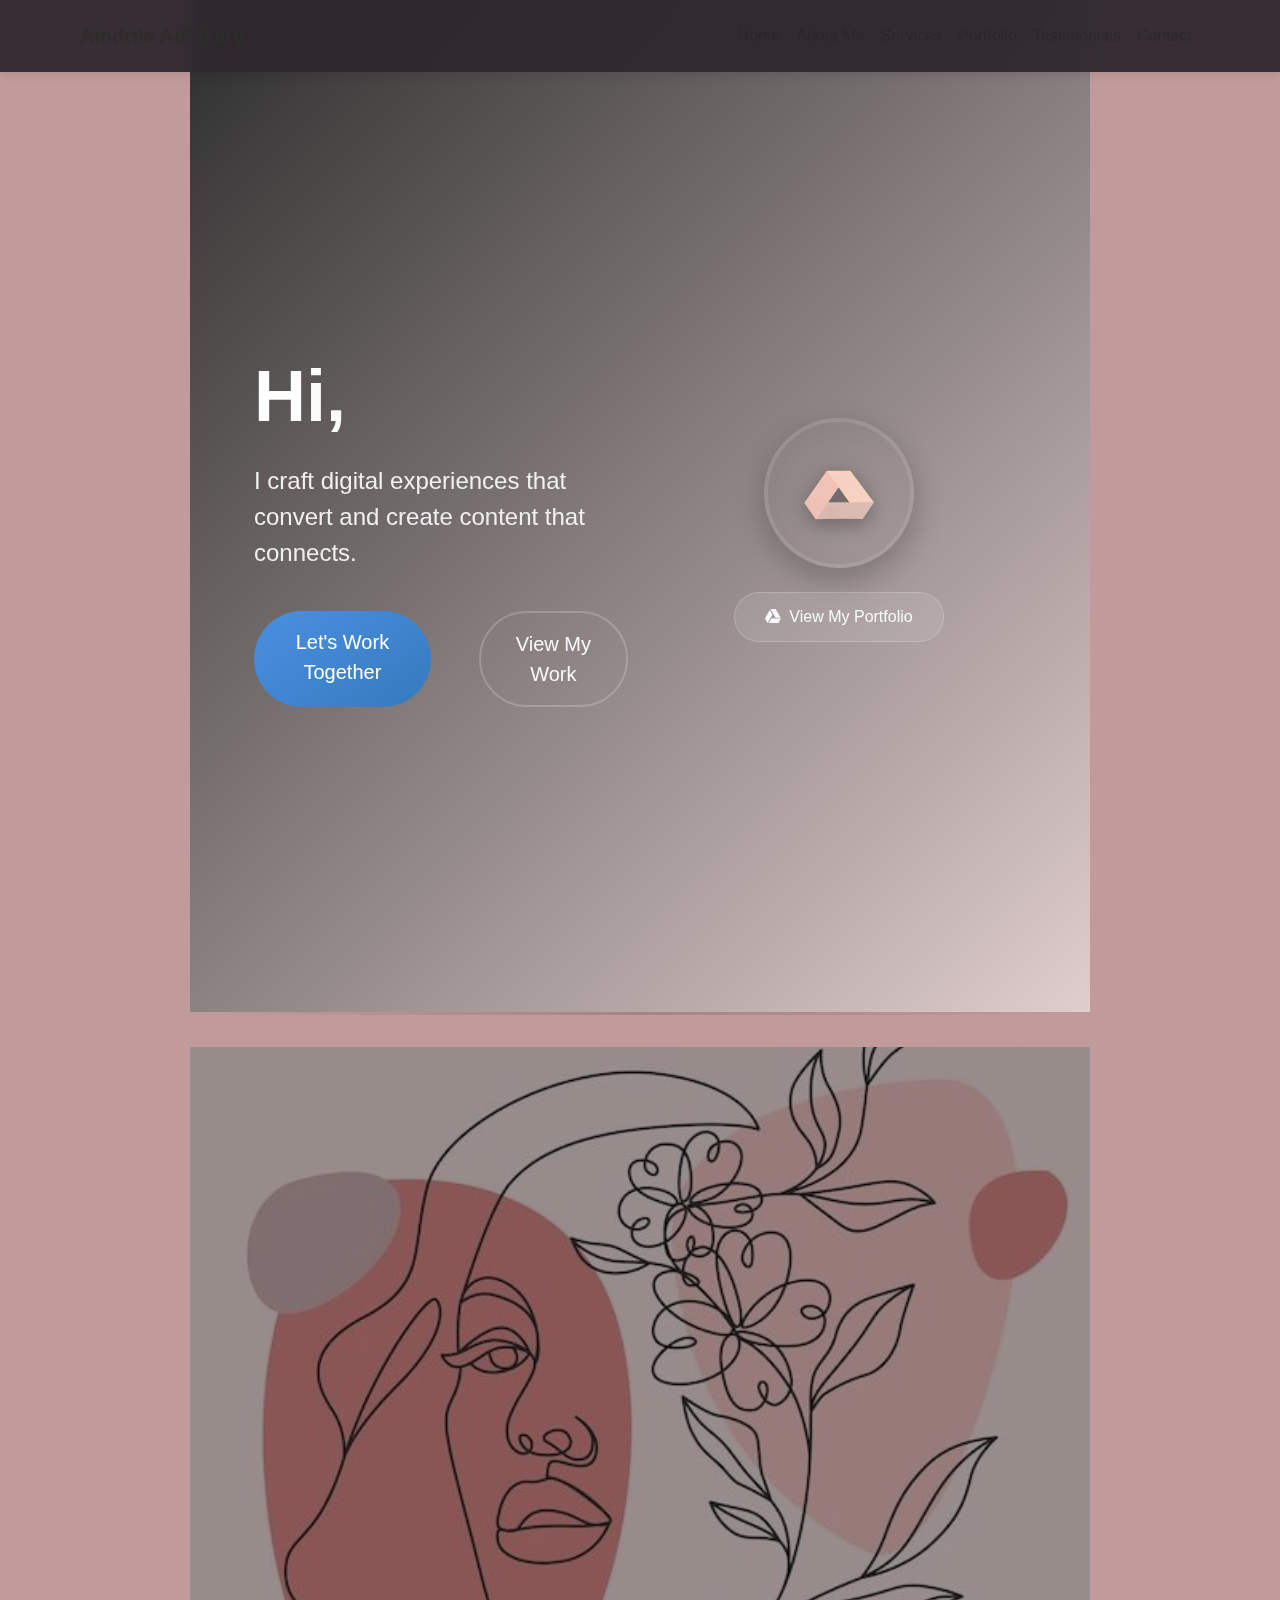
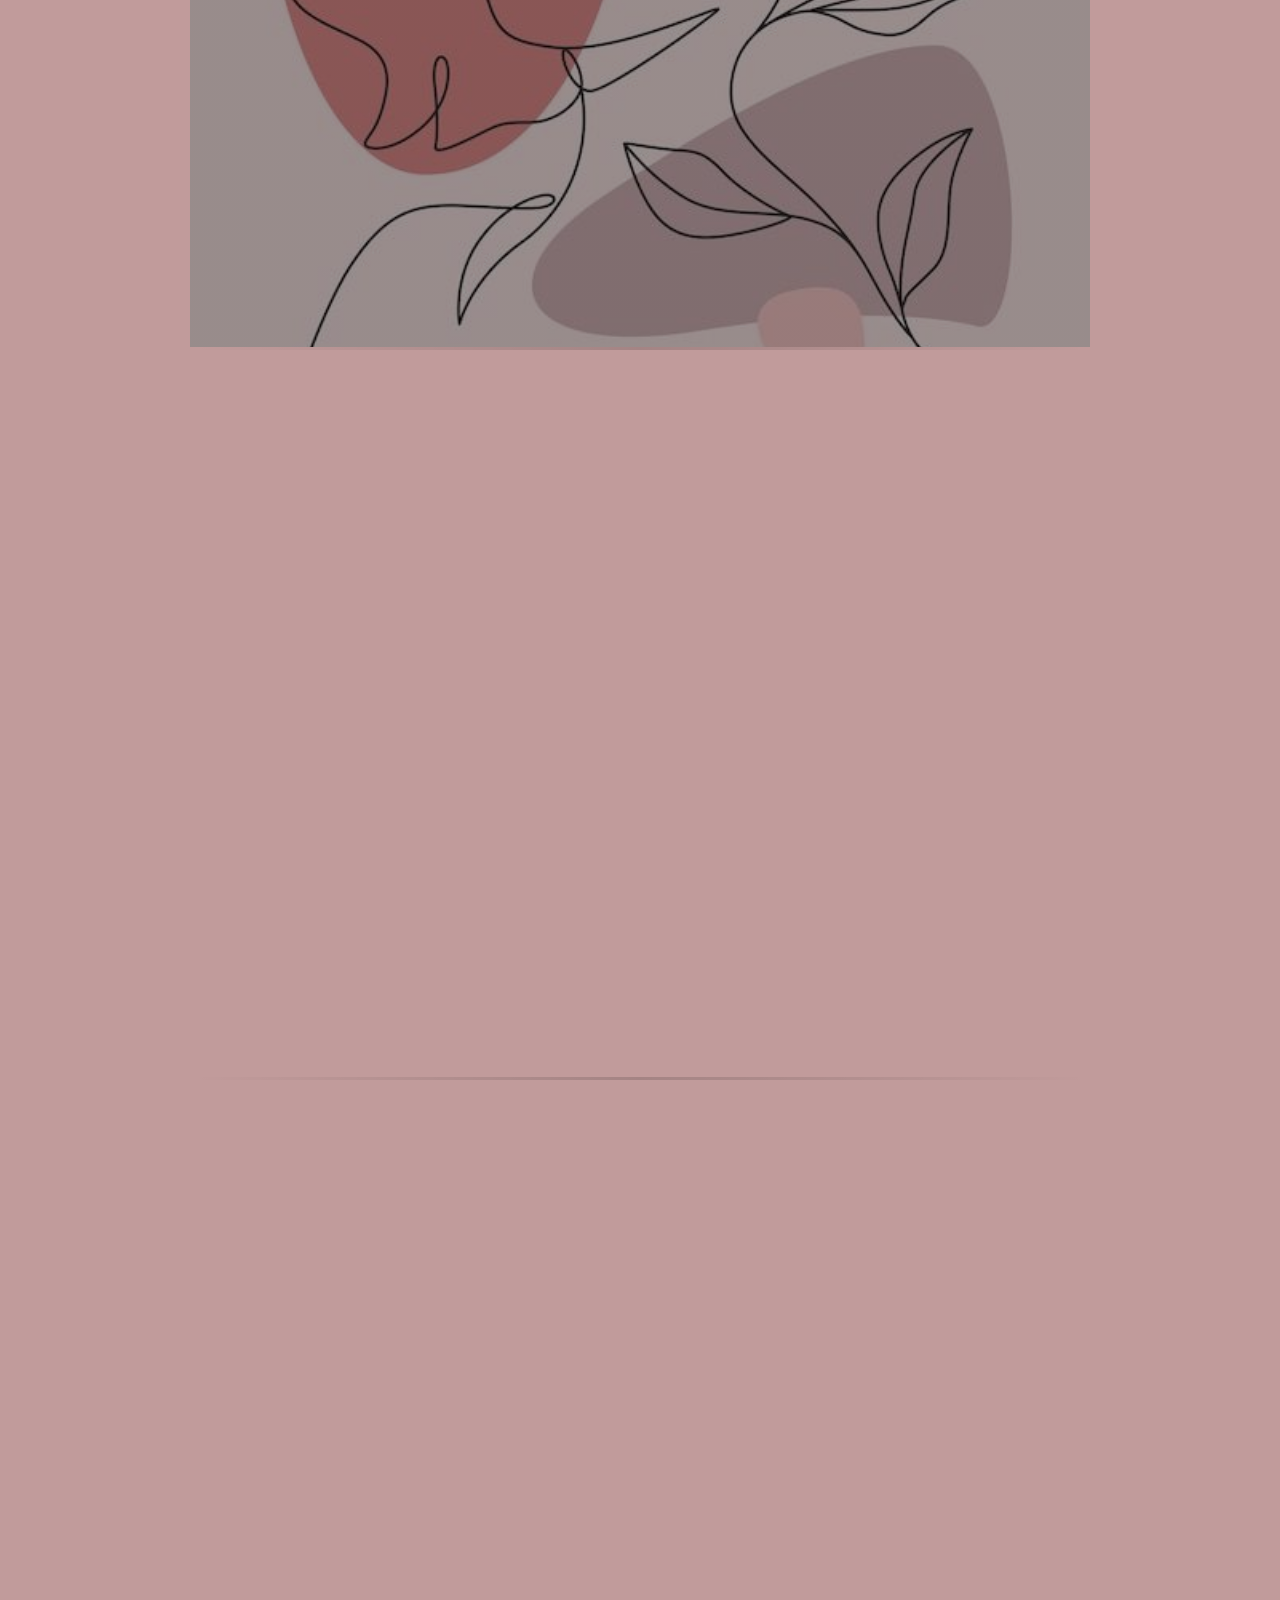
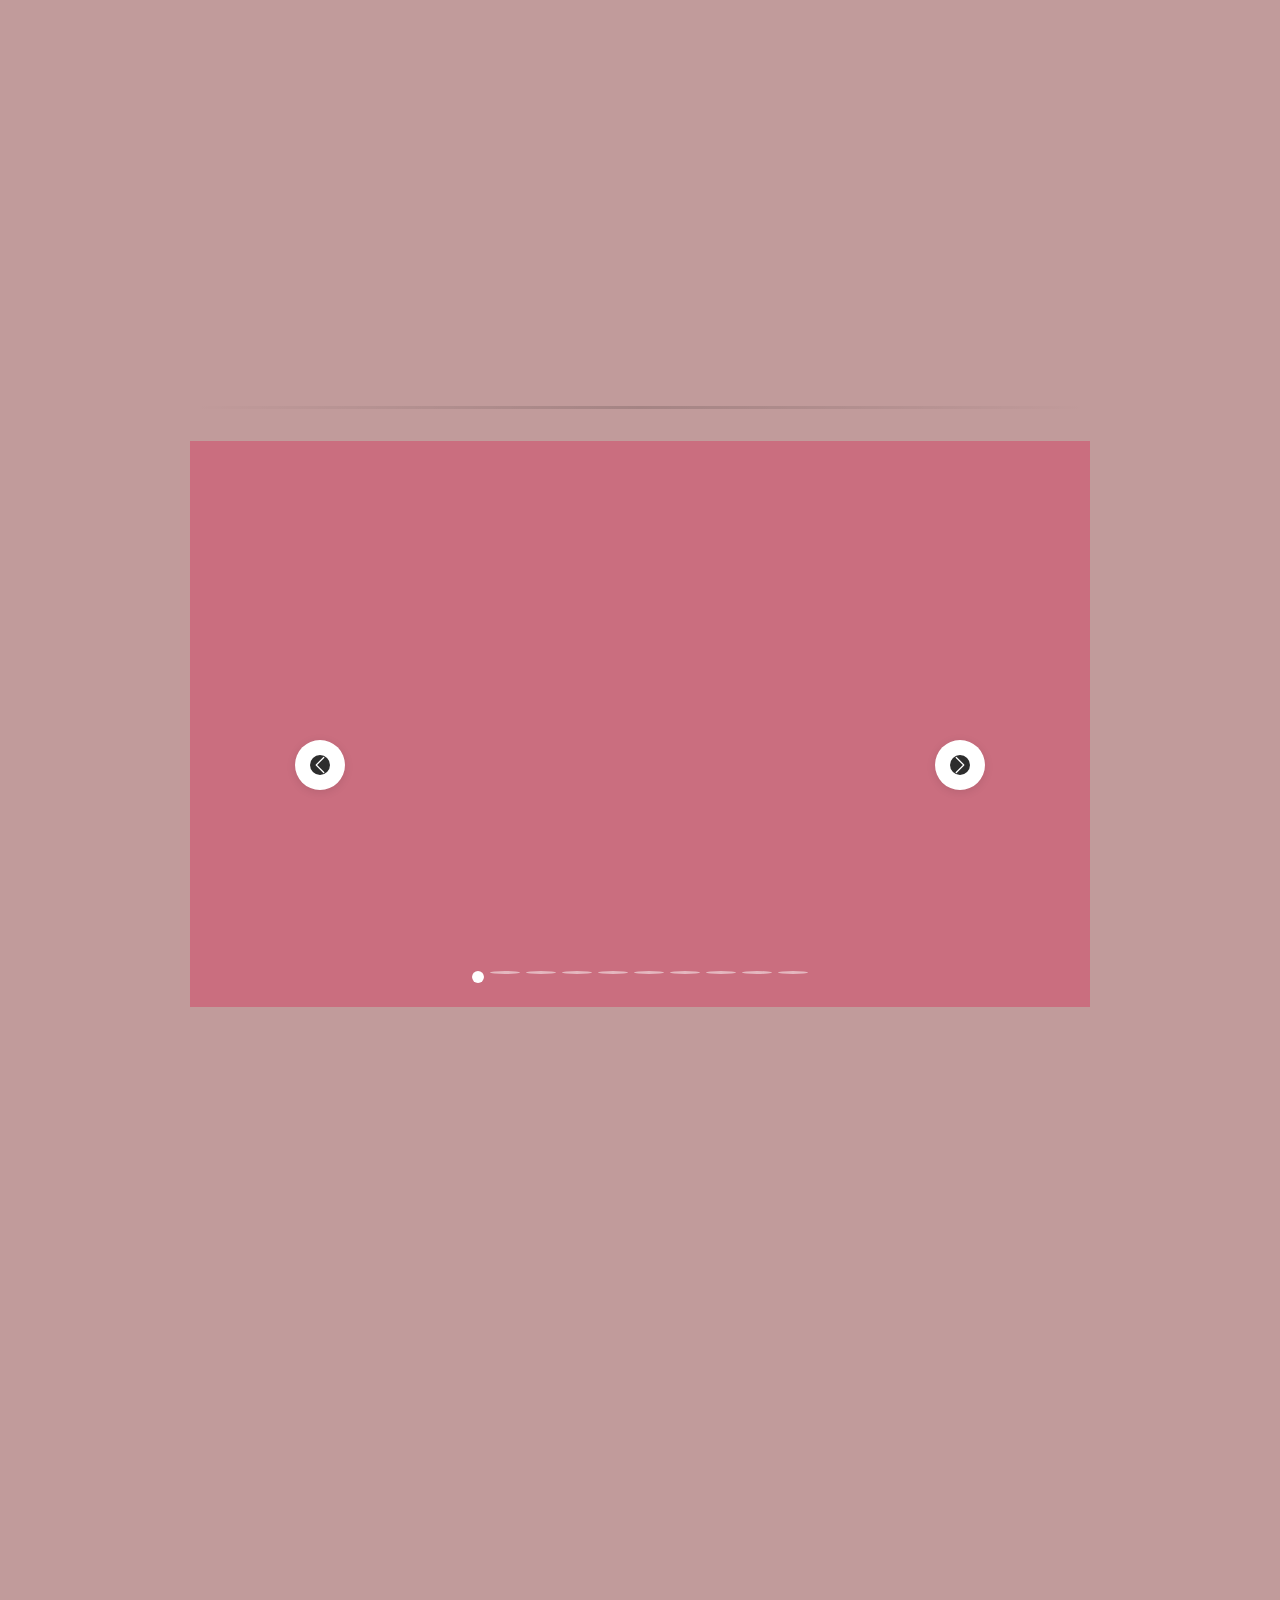
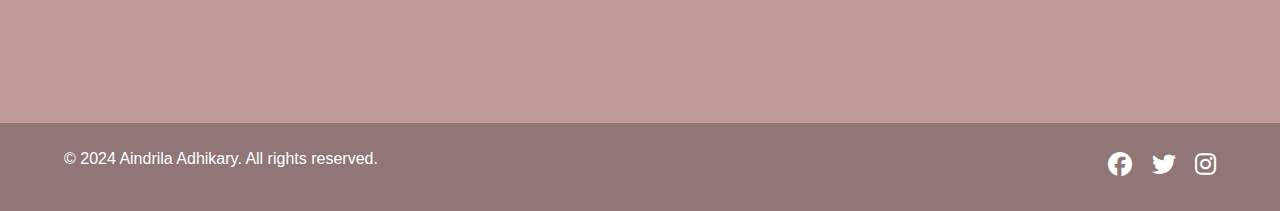
<file: Index.html>
<!DOCTYPE html>
<html lang="en">
<head>
    <meta charset="UTF-8">
    <meta name="viewport" content="width=device-width, initial-scale=1.0, maximum-scale=5.0">
    <title>Aindrila Adhikary | Digital Marketing Manager & Content Strategist</title>
    
    <!-- SEO Meta Tags -->
    <meta name="description" content="Aindrila Adhikary - Digital Marketing Manager specializing in SEO, content strategy, and social media marketing. Creating digital experiences that convert and content that connects.">
    <meta name="keywords" content="digital marketing manager, content strategist, SEO specialist, social media marketing, banner design, content writing, digital marketing consultant">
    <meta name="author" content="Aindrila Adhikary">
    
    <!-- Open Graph / Social Media Meta Tags -->
    <meta property="og:title" content="Aindrila Adhikary - Digital Marketing Manager">
    <meta property="og:description" content="Digital Marketing Manager specializing in SEO, content strategy, and social media marketing. Creating digital experiences that convert.">
    <meta property="og:image" content="gd 2.0.png">
    <meta property="og:url" content="https://aindrila-adhikary.com">
    <meta property="og:type" content="website">
    
    <!-- Twitter Card Meta Tags -->
    <meta name="twitter:card" content="summary_large_image">
    <meta name="twitter:title" content="Aindrila Adhikary - Digital Marketing Manager">
    <meta name="twitter:description" content="Digital Marketing Manager specializing in SEO, content strategy, and social media marketing.">
    <meta name="twitter:image" content="gd 2.0.png">
    
    <!-- Canonical URL -->
    <link rel="canonical" href="https://aindrila-adhikary.com">
    
    <!-- Bootstrap CSS -->
    <link href="https://cdn.jsdelivr.net/npm/bootstrap@5.3.0/dist/css/bootstrap.min.css" rel="stylesheet">
    <!-- Font Awesome -->
    <link rel="stylesheet" href="https://cdnjs.cloudflare.com/ajax/libs/font-awesome/6.4.0/css/all.min.css">
    <!-- AOS Animation -->
    <link href="https://unpkg.com/aos@2.3.1/dist/aos.css" rel="stylesheet">
    <!-- Custom CSS -->
    <link rel="stylesheet" href="styles.css">

    <!-- Structured Data -->
    <script type="application/ld+json">
    {
        "@context": "http://schema.org",
        "@type": "Person",
        "name": "Aindrila Adhikary",
        "jobTitle": "Digital Marketing Manager",
        "url": "https://aindrila-adhikary.com",
        "sameAs": [
            "https://www.linkedin.com/in/aindrila-adhikary/",
            "https://www.upwork.com/freelancers/~01f9f7fa03e6a2c906",
            "https://www.instagram.com/aindrila_adhikary_"
        ],
        "description": "Digital Marketing Manager specializing in SEO, content strategy, and social media marketing",
        "image": "gd 2.0.png",
        "address": {
            "@type": "PostalAddress",
            "addressCountry": "India"
        },
        "alumniOf": {
            "@type": "Organization",
            "name": "Your University"
        }
    }
    </script>
</head>
<body>
    <!-- Navigation -->
    <nav class="navbar navbar-expand-lg navbar-dark fixed-top">
        <div class="container">
            <a class="navbar-brand" href="#">Aindrila Adhikary</a>
            <button class="navbar-toggler" type="button" data-bs-toggle="collapse" data-bs-target="#navbarNav">
                <span class="navbar-toggler-icon"></span>
            </button>
            <div class="collapse navbar-collapse" id="navbarNav">
                <ul class="navbar-nav ms-auto">
                    <li class="nav-item"><a class="nav-link" href="#home">Home</a></li>
                    <li class="nav-item"><a class="nav-link" href="#about">About Me</a></li>
                    <li class="nav-item"><a class="nav-link" href="#services">Services</a></li>
                    <li class="nav-item"><a class="nav-link" href="#portfolio">Portfolio</a></li>
                    <li class="nav-item"><a class="nav-link" href="#testimonials">Testimonials</a></li>
                    <li class="nav-item"><a class="nav-link" href="#contact">Contact</a></li>
                </ul>
            </div>
        </div>
    </nav>

    <!-- Hero Section -->
    <section id="home" class="hero-section">
        <div class="container">
            <div class="row align-items-center min-vh-100">
                <div class="col-lg-6" data-aos="fade-right">
                    <h1 class="display-4 fw-bold">Hi, I'm Aindrila</h1>
                    <p class="lead">I craft digital experiences that convert and create content that connects.</p>
                    <div class="hero-buttons">
                        <a href="#contact" class="btn btn-primary btn-lg me-4">Let's Work Together</a>
                        <a href="#portfolio" class="btn btn-outline-light btn-lg">View My Work</a>
                    </div>
                </div>
                <div class="col-lg-6" data-aos="fade-left">
                    <div class="hero-image">
                        <div class="profile-image-container">
                            <img src="gd 2.0.png" alt="Aindrila Adhikary" class="img-fluid rounded-circle profile-image">
                        </div>
                        <div class="profile-links mt-4">
                            <a href="https://drive.google.com/drive/folders/1jjN2rc46idH9p00Fz3gHITw_F6dc3e-Z?usp=drive_link" class="btn btn-outline-light" target="_blank">
                                <i class="fab fa-google-drive me-2"></i>View My Portfolio
                            </a>
                        </div>
                    </div>
                </div>
            </div>
        </div>
    </section>
    <div class="section-divider"></div>

    <!-- About Me Section -->
    <section id="about" class="about-section py-5" style="background: linear-gradient(rgba(0, 0, 0, 0.4), rgba(0, 0, 0, 0.4)), url('ampic.jpeg'); background-size: cover; background-position: center; min-height: 100vh; display: flex; align-items: center;">
        <div class="container">
            <div class="row justify-content-center">
                <div class="col-12 col-md-10 col-lg-8" data-aos="fade-right">
                    <div class="about-content p-3 p-md-4" style="background-color: rgba(255, 255, 255, 0.5); border-radius: 15px; backdrop-filter: blur(5px);">
                        <h2 class="mb-3 mb-md-4 display-4 display-md-3 text-center fw-bold" style="color: #2d2d2d;">About Me</h2>
                        <div class="px-2 px-md-3">
                            <p class="fs-6 fs-md-5 mb-3 mb-md-4" style="color: #2d2d2d;">Hey there! I'm someone who gets way too excited about SEO and creating content that actually does something—whether that's ranking on Google or making someone pause their scroll for a second longer.</p>
                            <p class="fs-6 fs-md-5 mb-3 mb-md-4" style="color: #2d2d2d;">Life threw a bit of a plot twist my way, and I had to hit "pause" for a while due to a family health crisis. Think of it as an unexpected intermission in the movie of my life. But guess what? The sequel's here—and it's better, stronger, and fully caffeinated.</p>
                            <p class="fs-6 fs-md-5 mb-3 mb-md-4" style="color: #2d2d2d;">Now that the storm has passed, I'm back—with big ideas, fresh energy, and a solid to-do list of everything I missed (starting with chasing the things I'm truly passionate about). Let's just say: this comeback? It's personal.</p>
                            <p class="mt-3 mt-md-4 mb-0 fs-6 fs-md-5 text-end fst-italic" style="color: #2d2d2d;">Signing off for now,<br>Aindrila Adhikary</p>
                        </div>
                    </div>
                </div>
            </div>
        </div>
    </section>
    <div class="section-divider"></div>

    <!-- Services Section -->
    <section id="services" class="services-section py-5">
        <div class="container">
            <h2 class="text-center mb-5" data-aos="fade-up">💼 What I Do</h2>
            <div class="row g-4">
                <div class="col-md-4" data-aos="fade-up" data-aos-delay="100">
                    <div class="service-card">
                        <div class="service-icon">
                            <i class="fas fa-paint-brush"></i>
                        </div>
                        <h3>✨ Banner Design</h3>
                        <p>Eye-catching and on-brand banners for social media and websites.</p>
                        <ul class="service-features">
                            <li>Instagram promotional banners</li>
                            <li>Highlight covers and story templates</li>
                            <li>Carousel post designs</li>
                        </ul>
                    </div>
                </div>
                <div class="col-md-4" data-aos="fade-up" data-aos-delay="200">
                    <div class="service-card">
                        <div class="service-icon">
                            <i class="fas fa-calendar-alt"></i>
                        </div>
                        <h3>📱 Social Media Strategy</h3>
                        <p>Strategic content planning that drives engagement and growth.</p>
                        <ul class="service-features">
                            <li>Content calendar planning</li>
                            <li>Caption + hashtag research</li>
                            <li>Post scheduling support</li>
                        </ul>
                    </div>
                </div>
                <div class="col-md-4" data-aos="fade-up" data-aos-delay="300">
                    <div class="service-card">
                        <div class="service-icon">
                            <i class="fas fa-pen-fancy"></i>
                        </div>
                        <h3>✍️ Content Writing</h3>
                        <p>Compelling content that resonates with your audience.</p>
                        <ul class="service-features">
                            <li>Social media captions</li>
                            <li>Blog posts</li>
                            <li>Micro-copy for banners</li>
                        </ul>
                    </div>
                </div>
            </div>
        </div>
    </section>
    <div class="section-divider"></div>

    <!-- Portfolio Section -->
    <section id="portfolio" class="portfolio-section py-5">
        <div class="container">
            <h2 class="text-center mb-5" data-aos="fade-up">🔗 My Work</h2>
            <div class="row g-4 mt-5">
                <div class="col-12 text-center" data-aos="zoom-in">
                    <div class="portfolio-item">
                        <div class="portfolio-overlay">
                            <h4>My Portfolio Collection</h4>
                            <p>View my complete collection of work including banner designs, social media content, and more</p>
                        </div>
                        <img src="my work img.jpeg" alt="Portfolio Collection" class="img-fluid">
                        <a href="https://drive.google.com/drive/folders/1jjN2rc46idH9p00Fz3gHITw_F6dc3e-Z?usp=drive_link" class="btn btn-primary">View More</a>
                    </div>
                </div>
            </div>
        </div>
    </section>
    <div class="section-divider"></div>

    <!-- Testimonials Section -->
    <section id="testimonials" class="testimonials-section py-5">
        <div class="container">
            <h2 class="text-center mb-5" data-aos="fade-up">🌟 Client Testimonials</h2>
            <div class="row justify-content-center">
                <div class="col-lg-10">
                    <div id="testimonialCarousel" class="carousel slide" data-bs-ride="carousel">
                        <div class="carousel-inner">
                            <div class="carousel-item active">
                                <div class="testimonial-item" data-aos="fade-up">
                                    <div class="testimonial-content">
                                        <div class="rating mb-2">⭐⭐⭐⭐⭐</div>
                                        <p>"Working with Aindrila Adhikary was an absolute pleasure! She revamped our social media presence and boosted engagement by 60% in just a few weeks. Highly recommend for anyone looking to grow online!"</p>
                                        <div class="testimonial-author">
                                            <h5>Priya Mehta</h5>
                                            <p>CEO, Glow Cosmetics</p>
                                        </div>
                                    </div>
                                </div>
                            </div>
                            
                            <div class="carousel-item">
                                <div class="testimonial-item">
                                    <div class="testimonial-content">
                                        <div class="rating mb-2">⭐⭐⭐⭐⭐</div>
                                        <p>"From content creation to strategy execution, Aindrila knows her craft. Her SEO optimization helped us rank on the first page of Google for multiple keywords."</p>
                                        <div class="testimonial-author">
                                            <h5>Daniel Roy</h5>
                                            <p>Founder, UrbanNest Interiors</p>
                                        </div>
                                    </div>
                                </div>
                            </div>

                            <div class="carousel-item">
                                <div class="testimonial-item">
                                    <div class="testimonial-content">
                                        <div class="rating mb-2">⭐⭐⭐⭐⭐</div>
                                        <p>"I handed over my brand's Instagram and the transformation was stunning. The banners, the captions, the consistency—it all looked so professional thanks to Aindrila Adhikary!"</p>
                                        <div class="testimonial-author">
                                            <h5>Aisha Verma</h5>
                                            <p>Lifestyle Blogger</p>
                                        </div>
                                    </div>
                                </div>
                            </div>

                            <div class="carousel-item">
                                <div class="testimonial-item">
                                    <div class="testimonial-content">
                                        <div class="rating mb-2">⭐⭐⭐⭐⭐</div>
                                        <p>"Her content calendar saved my life! I used to struggle with what to post every day, but Aindrila planned it all out so efficiently. Organized, creative, and reliable."</p>
                                        <div class="testimonial-author">
                                            <h5>Rishi Khanna</h5>
                                            <p>Small Business Owner</p>
                                        </div>
                                    </div>
                                </div>
                            </div>

                            <div class="carousel-item">
                                <div class="testimonial-item">
                                    <div class="testimonial-content">
                                        <div class="rating mb-2">⭐⭐⭐⭐⭐</div>
                                        <p>"Aindrila designed a logo for our brand that perfectly captured our essence. Sleek, modern, and unforgettable. Her eye for design is unmatched."</p>
                                        <div class="testimonial-author">
                                            <h5>Nina Das</h5>
                                            <p>Founder, Blissful Bakes</p>
                                        </div>
                                    </div>
                                </div>
                            </div>

                            <div class="carousel-item">
                                <div class="testimonial-item">
                                    <div class="testimonial-content">
                                        <div class="rating mb-2">⭐⭐⭐⭐⭐</div>
                                        <p>"I saw a real difference in brand awareness after Aindrila handled my off-page SEO. Backlinks, blog submissions, and directory listings were all done with care."</p>
                                        <div class="testimonial-author">
                                            <h5>Karan Shetty</h5>
                                            <p>Tech Blogger</p>
                                        </div>
                                    </div>
                                </div>
                            </div>

                            <div class="carousel-item">
                                <div class="testimonial-item">
                                    <div class="testimonial-content">
                                        <div class="rating mb-2">⭐⭐⭐⭐⭐</div>
                                        <p>"You can tell Aindrila Adhikary truly cares about your brand. She went the extra mile to understand my audience and created content that resonated deeply."</p>
                                        <div class="testimonial-author">
                                            <h5>Anjali Rao</h5>
                                            <p>Yoga Instructor</p>
                                        </div>
                                    </div>
                                </div>
                            </div>

                            <div class="carousel-item">
                                <div class="testimonial-item">
                                    <div class="testimonial-content">
                                        <div class="rating mb-2">⭐⭐⭐⭐⭐</div>
                                        <p>"I needed a quick turnaround on a PowerPoint pitch, and Aindrila nailed it with stunning visuals and clear messaging. Total lifesaver!"</p>
                                        <div class="testimonial-author">
                                            <h5>Manoj Jha</h5>
                                            <p>Startup Founder</p>
                                        </div>
                                    </div>
                                </div>
                            </div>

                            <div class="carousel-item">
                                <div class="testimonial-item">
                                    <div class="testimonial-content">
                                        <div class="rating mb-2">⭐⭐⭐⭐⭐</div>
                                        <p>"I was hesitant at first, but Aindrila delivered beyond expectations. The branding package was cohesive, stylish, and so me. Couldn't be happier."</p>
                                        <div class="testimonial-author">
                                            <h5>Sneha Kapoor</h5>
                                            <p>Fashion Coach</p>
                                        </div>
                                    </div>
                                </div>
                            </div>

                            <div class="carousel-item">
                                <div class="testimonial-item">
                                    <div class="testimonial-content">
                                        <div class="rating mb-2">⭐⭐⭐⭐⭐</div>
                                        <p>"If you want someone creative, responsive, and dedicated, Aindrila Adhikary is the one. She made my business feel like a priority every step of the way."</p>
                                        <div class="testimonial-author">
                                            <h5>Ravina Malhotra</h5>
                                            <p>Event Planner</p>
                                        </div>
                                    </div>
                                </div>
                            </div>
                        </div>
                        <button class="carousel-control-prev" type="button" data-bs-target="#testimonialCarousel" data-bs-slide="prev">
                            <span class="carousel-control-prev-icon" aria-hidden="true"></span>
                            <span class="visually-hidden">Previous</span>
                        </button>
                        <button class="carousel-control-next" type="button" data-bs-target="#testimonialCarousel" data-bs-slide="next">
                            <span class="carousel-control-next-icon" aria-hidden="true"></span>
                            <span class="visually-hidden">Next</span>
                        </button>
                        <div class="carousel-indicators">
                            <button type="button" data-bs-target="#testimonialCarousel" data-bs-slide-to="0" class="active" aria-current="true" aria-label="Slide 1"></button>
                            <button type="button" data-bs-target="#testimonialCarousel" data-bs-slide-to="1" aria-label="Slide 2"></button>
                            <button type="button" data-bs-target="#testimonialCarousel" data-bs-slide-to="2" aria-label="Slide 3"></button>
                            <button type="button" data-bs-target="#testimonialCarousel" data-bs-slide-to="3" aria-label="Slide 4"></button>
                            <button type="button" data-bs-target="#testimonialCarousel" data-bs-slide-to="4" aria-label="Slide 5"></button>
                            <button type="button" data-bs-target="#testimonialCarousel" data-bs-slide-to="5" aria-label="Slide 6"></button>
                            <button type="button" data-bs-target="#testimonialCarousel" data-bs-slide-to="6" aria-label="Slide 7"></button>
                            <button type="button" data-bs-target="#testimonialCarousel" data-bs-slide-to="7" aria-label="Slide 8"></button>
                            <button type="button" data-bs-target="#testimonialCarousel" data-bs-slide-to="8" aria-label="Slide 9"></button>
                            <button type="button" data-bs-target="#testimonialCarousel" data-bs-slide-to="9" aria-label="Slide 10"></button>
                        </div>
                    </div>
                </div>
            </div>
        </div>
    </section>

    <!-- Contact Section -->
    <section id="contact" class="contact-section py-5">
        <div class="container">
            <h2 class="text-center mb-5" data-aos="fade-up">📩 Let's Connect!</h2>
            <div class="row justify-content-center">
                <div class="col-lg-8">
                    <div class="contact-card" data-aos="fade-up">
                        <div class="contact-info">
                            <div class="contact-item">
                                <i class="fab fa-linkedin"></i>
                                <a href="https://www.linkedin.com/in/aindrila-adhikary/">LinkedIn Profile</a>
                            </div>
                            <div class="contact-item">
                                <i class="fas fa-envelope"></i>
                                <a href="mailto:Aindrila.Adhikary@gmail.com">Aindrila.Adhikary@gmail.com</a>
                            </div>
                            <div class="contact-item">
                                <i class="fas fa-briefcase"></i>
                                <a href="https://www.upwork.com/freelancers/~01f9f7fa03e6a2c906">Upwork Profile</a>
                            </div>
                        </div>
                        <form class="contact-form">
                            <div class="mb-3">
                                <input type="text" class="form-control" placeholder="Your Name" required>
                            </div>
                            <div class="mb-3">
                                <input type="email" class="form-control" placeholder="Your Email" required>
                            </div>
                            <div class="mb-3">
                                <textarea class="form-control" rows="5" placeholder="Your Message" required></textarea>
                            </div>
                            <button type="submit" class="btn btn-primary">Send Message</button>
                        </form>
                    </div>
                </div>
            </div>
        </div>
    </section>

    <!-- Footer -->
    <footer class="footer py-4">
        <div class="container">
            <div class="row">
                <div class="col-md-6">
                    <p>&copy; 2024 Aindrila Adhikary. All rights reserved.</p>
                </div>
                <div class="col-md-6 text-end">
                    <div class="social-links">
                        <a href="#https://www.facebook.com/aindrilla.adhikary"><i class="fab fa-facebook"></i></a>
                        <a href="#https://x.com/AindrillaAdhik1?t=XRWz7EocXwqwfy-sBsLf4w&s=08"><i class="fab fa-twitter"></i></a>
                        <a href="#https://www.instagram.com/aindrila_adhikary_?igsh=ZDU0bzk4OG90amUz"><i class="fab fa-instagram"></i></a>
                    </div>
                </div>
            </div>
        </div>
    </footer>

    <!-- Bootstrap JS -->
    <script src="https://cdn.jsdelivr.net/npm/bootstrap@5.3.0/dist/js/bootstrap.bundle.min.js"></script>
    <!-- AOS Animation -->
    <script src="https://unpkg.com/aos@2.3.1/dist/aos.js"></script>
    <!-- Custom JS -->
    <script src="script.js"></script>

    <!-- Add responsive navbar behavior -->
    <script>
        // Add scroll behavior to navbar
        window.addEventListener('scroll', function() {
            const navbar = document.querySelector('.navbar');
            if (window.scrollY > 50) {
                navbar.classList.add('navbar-scrolled');
            } else {
                navbar.classList.remove('navbar-scrolled');
            }
        });

        // Close mobile menu on click
        document.querySelectorAll('.nav-link').forEach(link => {
            link.addEventListener('click', () => {
                const navbarCollapse = document.querySelector('.navbar-collapse');
                if (navbarCollapse.classList.contains('show')) {
                    navbarCollapse.classList.remove('show');
                }
            });
        });
    </script>

    <!-- Add comprehensive responsive styles -->
    <style>
        /* Global Responsive Settings */
        :root {
            --primary-color: #2d2d2d;
            --secondary-color: rgba(255, 255, 255, 0.5);
            --transition-speed: 0.3s;
        }

        html {
            scroll-behavior: smooth;
            font-size: 16px;
        }

        /* Responsive Typography */
        @media (max-width: 576px) {
            html { font-size: 14px; }
            .display-4 { font-size: 2rem; }
            .lead { font-size: 1.1rem; }
        }

        @media (min-width: 577px) and (max-width: 768px) {
            html { font-size: 15px; }
            .display-4 { font-size: 2.5rem; }
            .lead { font-size: 1.2rem; }
        }

        @media (min-width: 769px) and (max-width: 992px) {
            .display-4 { font-size: 2.8rem; }
        }

        /* Navbar Responsive Styling */
        .navbar {
            transition: all var(--transition-speed) ease;
            padding: 1rem;
        }

        .navbar-scrolled {
            background: rgba(0, 0, 0, 0.9);
            padding: 0.5rem 1rem;
            box-shadow: 0 2px 10px rgba(0, 0, 0, 0.3);
        }

        @media (max-width: 768px) {
            .navbar-brand { font-size: 1.2rem; }
            .nav-link { padding: 0.8rem 1rem !important; }
        }

        /* Sections Global Responsive Styling */
        section {
            padding: 5rem 0;
            overflow: hidden;
        }

        @media (max-width: 576px) {
            section { padding: 3rem 0; }
        }

        /* Hero Section Responsive */
        .hero-section {
            min-height: 100vh;
            display: flex;
            align-items: center;
            margin-bottom: 0;
            padding-bottom: 2rem;
        }

        .hero-image {
            max-width: 100%;
            height: auto;
        }

        @media (max-width: 768px) {
            .hero-buttons .btn {
                display: block;
                width: 100%;
                margin: 0.5rem 0;
            }
            .hero-section {
                padding-bottom: 1rem;
            }
        }

        .hero-content {
            position: relative;
            z-index: 2;
            padding: 8rem 0;
        }

        .hero-section h1 {
            font-size: 4.5rem;
            margin-bottom: 1.5rem;
            background: linear-gradient(to right, #ffffff, #e6e6e6);
            -webkit-background-clip: text;
            -webkit-text-fill-color: transparent;
        }

        .hero-section .lead {
            font-size: 1.5rem;
            color: #f0f0f0;
            margin-bottom: 2.5rem;
            max-width: 600px;
        }

        .hero-buttons {
            display: flex;
            gap: 1.5rem;
        }

        .hero-buttons .btn {
            padding: 1rem 2rem;
            border-radius: 50px;
            font-weight: 500;
            transition: all 0.3s ease;
        }

        .btn-primary {
            background: linear-gradient(145deg, #4a90e2 0%, #357abd 100%);
            border: none;
        }

        .btn-outline-light {
            border: 2px solid rgba(255,255,255,0.2);
            backdrop-filter: blur(5px);
        }

        .hero-image {
            position: relative;
            padding: 2rem;
        }

        .profile-image-container {
            position: relative;
            z-index: 2;
        }

        .profile-image {
            border: 4px solid rgba(255,255,255,0.1);
            box-shadow: 0 10px 30px rgba(0,0,0,0.2);
        }

        /* Responsive adjustments */
        @media (max-width: 1200px) {
            .container {
                padding: 0 3rem;
            }
            
            .hero-section h1 {
                font-size: 4rem;
            }
        }

        @media (max-width: 992px) {
            .container {
                padding: 0 2.5rem;
            }
            
            .hero-section h1 {
                font-size: 3.5rem;
            }
        }

        @media (max-width: 768px) {
            .container {
                padding: 0 2rem;
            }
            
            .hero-section h1 {
                font-size: 3rem;
            }

            .hero-buttons {
                flex-direction: column;
            }

            .hero-content {
                padding: 6rem 0;
                text-align: center;
            }

            .hero-section .lead {
                margin: 0 auto 2.5rem auto;
            }
        }

        @media (max-width: 576px) {
            .container {
                padding: 0 1.5rem;
            }
            
            .hero-section h1 {
                font-size: 2.5rem;
            }

            .hero-content {
                padding: 4rem 0;
            }
        }

        /* About Section Responsive */
        .about-section {
            padding-top: 4rem;
            padding-bottom: 8rem;
            position: relative;
            background-attachment: fixed;
        }

        .about-content {
            backdrop-filter: blur(5px);
            -webkit-backdrop-filter: blur(5px);
            padding: 2rem;
            border-radius: 15px;
        }

        @media (max-width: 768px) {
            .about-content {
                padding: 1.5rem;
                margin: 0 1rem;
            }
            .about-section {
                padding-top: 3rem;
                padding-bottom: 6rem;
            }
        }

        @media (max-width: 576px) {
            .hero-section {
                padding-bottom: 0.5rem;
            }
            .about-section {
                padding-top: 2rem;
                padding-bottom: 4rem;
            }
        }

        /* Services Section Responsive */
        .service-card {
            height: 100%;
            transition: transform var(--transition-speed);
        }

        @media (max-width: 768px) {
            .service-card {
                margin-bottom: 1.5rem;
            }
        }

        /* Portfolio Section Responsive */
        .portfolio-item {
            margin-bottom: 2rem;
        }

        @media (max-width: 576px) {
            .portfolio-item {
                margin-bottom: 1rem;
            }
        }

        /* Testimonials Section Responsive */
        .testimonial-item {
            padding: 1.5rem;
        }

        @media (max-width: 768px) {
            .testimonial-item {
                padding: 1rem;
            }
        }

        /* Contact Section Responsive */
        .contact-card {
            padding: 2rem;
        }

        @media (max-width: 768px) {
            .contact-card {
                padding: 1.5rem;
            }
            .contact-form .btn {
                width: 100%;
            }
        }

        /* Footer Responsive */
        .footer {
            padding: 2rem 0;
        }

        @media (max-width: 768px) {
            .footer {
                text-align: center;
            }
            .social-links {
                margin-top: 1rem;
                justify-content: center;
            }
        }

        /* Utility Classes */
        .img-fluid {
            max-width: 100%;
            height: auto;
        }

        /* Touch-friendly elements for mobile */
        @media (max-width: 768px) {
            button, 
            .btn, 
            .nav-link,
            input,
            textarea {
                min-height: 44px; /* Minimum touch target size */
            }
        }

        /* Animation Optimizations */
        @media (prefers-reduced-motion: reduce) {
            * {
                animation-duration: 0.01ms !important;
                animation-iteration-count: 1 !important;
                transition-duration: 0.01ms !important;
                scroll-behavior: auto !important;
            }
        }

        /* Update section divider style */
        .section-divider {
            height: 3px;
            background: linear-gradient(to right, transparent, rgba(0,0,0,0.15), transparent);
            margin: 0 auto;
            width: 70%;
            max-width: 1000px;
            margin-bottom: 2rem;
        }

        @media (max-width: 768px) {
            .section-divider {
                margin-bottom: 1.5rem;
            }
        }

        @media (max-width: 576px) {
            .section-divider {
                margin-bottom: 1rem;
                width: 85%;
            }
        }

        /* Container and Layout Updates */
        .container {
            padding: 0 4rem;
            max-width: 1400px;
            margin: 0 auto;
        }

        /* Portfolio Section Spacing */
        .portfolio-section h2 {
            margin-bottom: 4rem !important;
        }

        .portfolio-section .row {
            margin-top: 2rem;
        }

        .portfolio-item {
            margin-top: 1rem;
        }
    </style>

    <!-- Add this script for better mobile responsiveness -->
    <script>
        document.addEventListener('DOMContentLoaded', function() {
            // Navbar scroll behavior
            const navbar = document.querySelector('.navbar');
            window.addEventListener('scroll', function() {
                if (window.scrollY > 50) {
                    navbar.classList.add('navbar-scrolled');
                } else {
                    navbar.classList.remove('navbar-scrolled');
                }
            });

            // Mobile menu handling
            const navLinks = document.querySelectorAll('.nav-link');
            const navbarCollapse = document.querySelector('.navbar-collapse');
            
            navLinks.forEach(link => {
                link.addEventListener('click', () => {
                    if (navbarCollapse.classList.contains('show')) {
                        navbarCollapse.classList.remove('show');
                    }
                });
            });

            // Smooth scroll for all anchor links
            document.querySelectorAll('a[href^="#"]').forEach(anchor => {
                anchor.addEventListener('click', function(e) {
                    e.preventDefault();
                    const target = document.querySelector(this.getAttribute('href'));
                    if (target) {
                        target.scrollIntoView({
                            behavior: 'smooth',
                            block: 'start'
                        });
                    }
                });
            });

            // Handle viewport height on mobile devices
            function setVH() {
                let vh = window.innerHeight * 0.01;
                document.documentElement.style.setProperty('--vh', `${vh}px`);
            }

            setVH();
            window.addEventListener('resize', setVH);

            // Optimize animations for reduced motion preference
            const mediaQuery = window.matchMedia('(prefers-reduced-motion: reduce)');
            if (mediaQuery.matches) {
                document.documentElement.style.scrollBehavior = 'auto';
            }
        });
    </script>
</body>
</html>
</file>
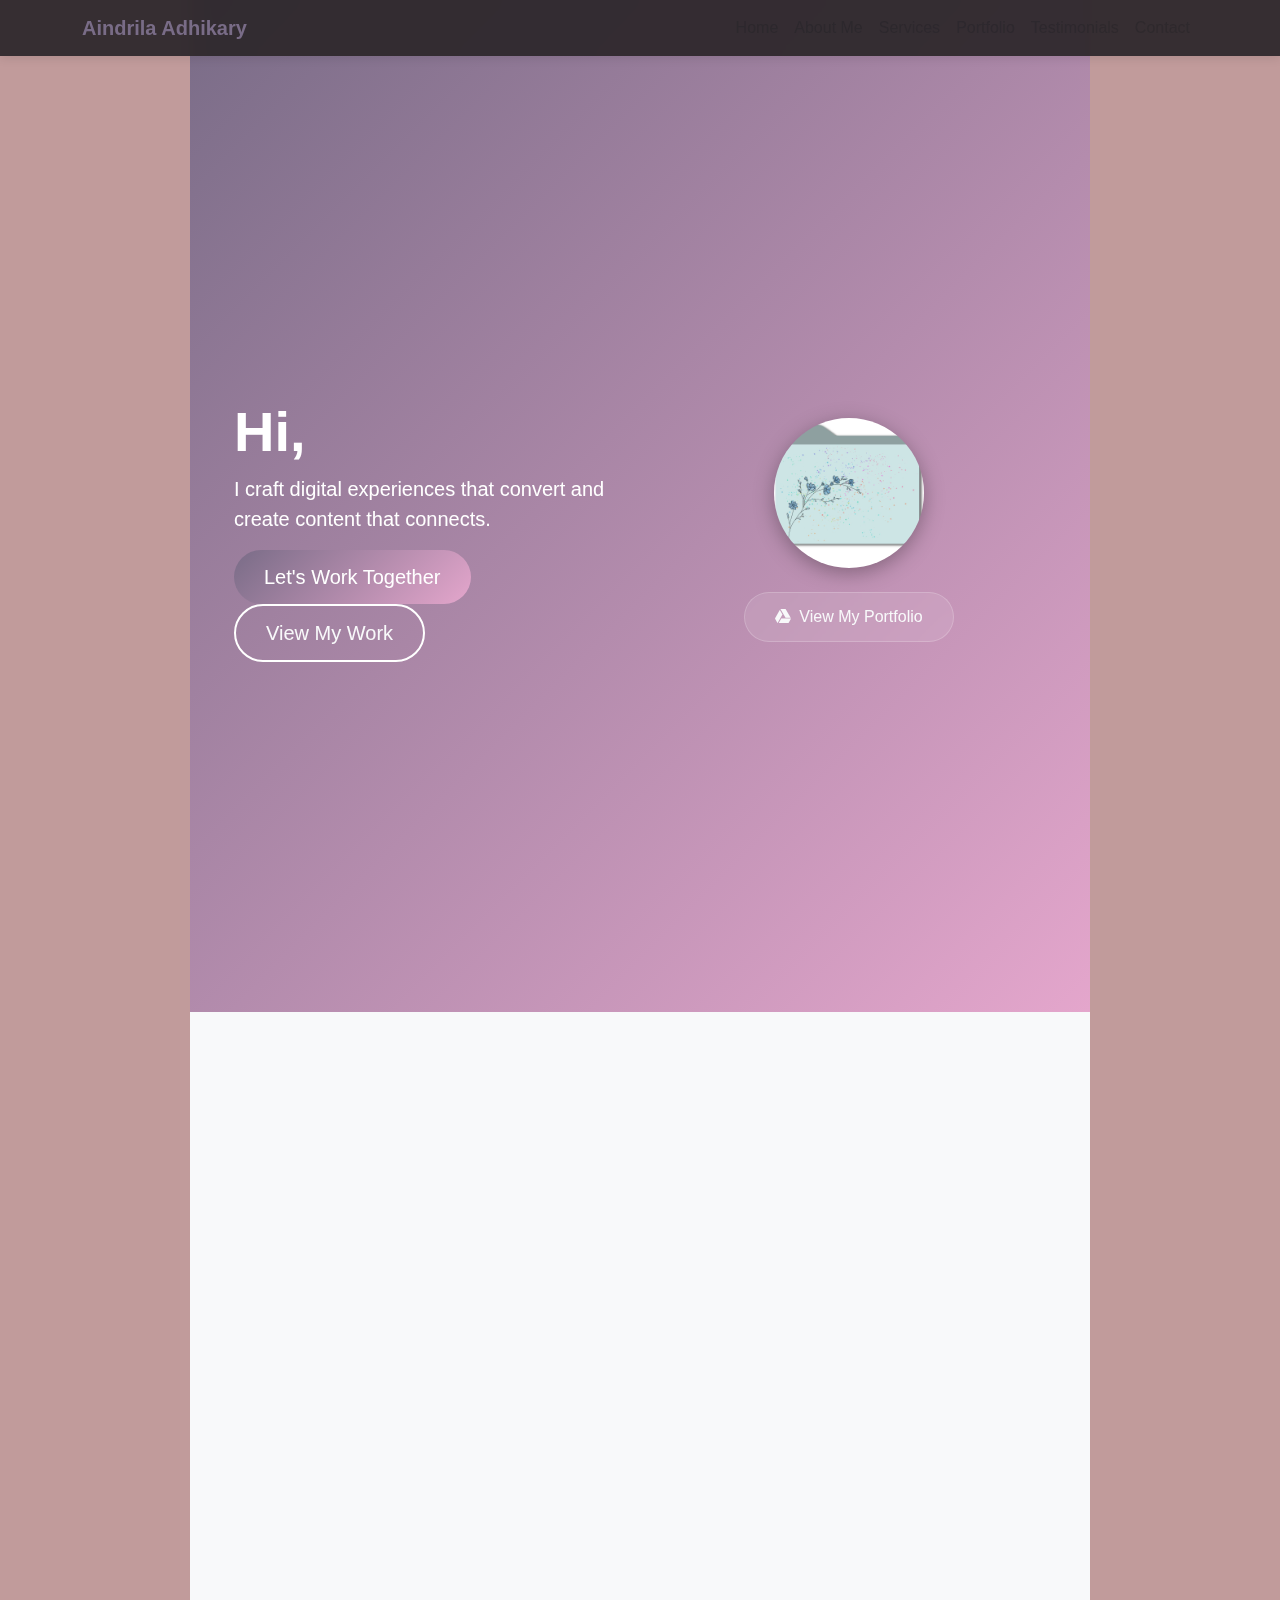
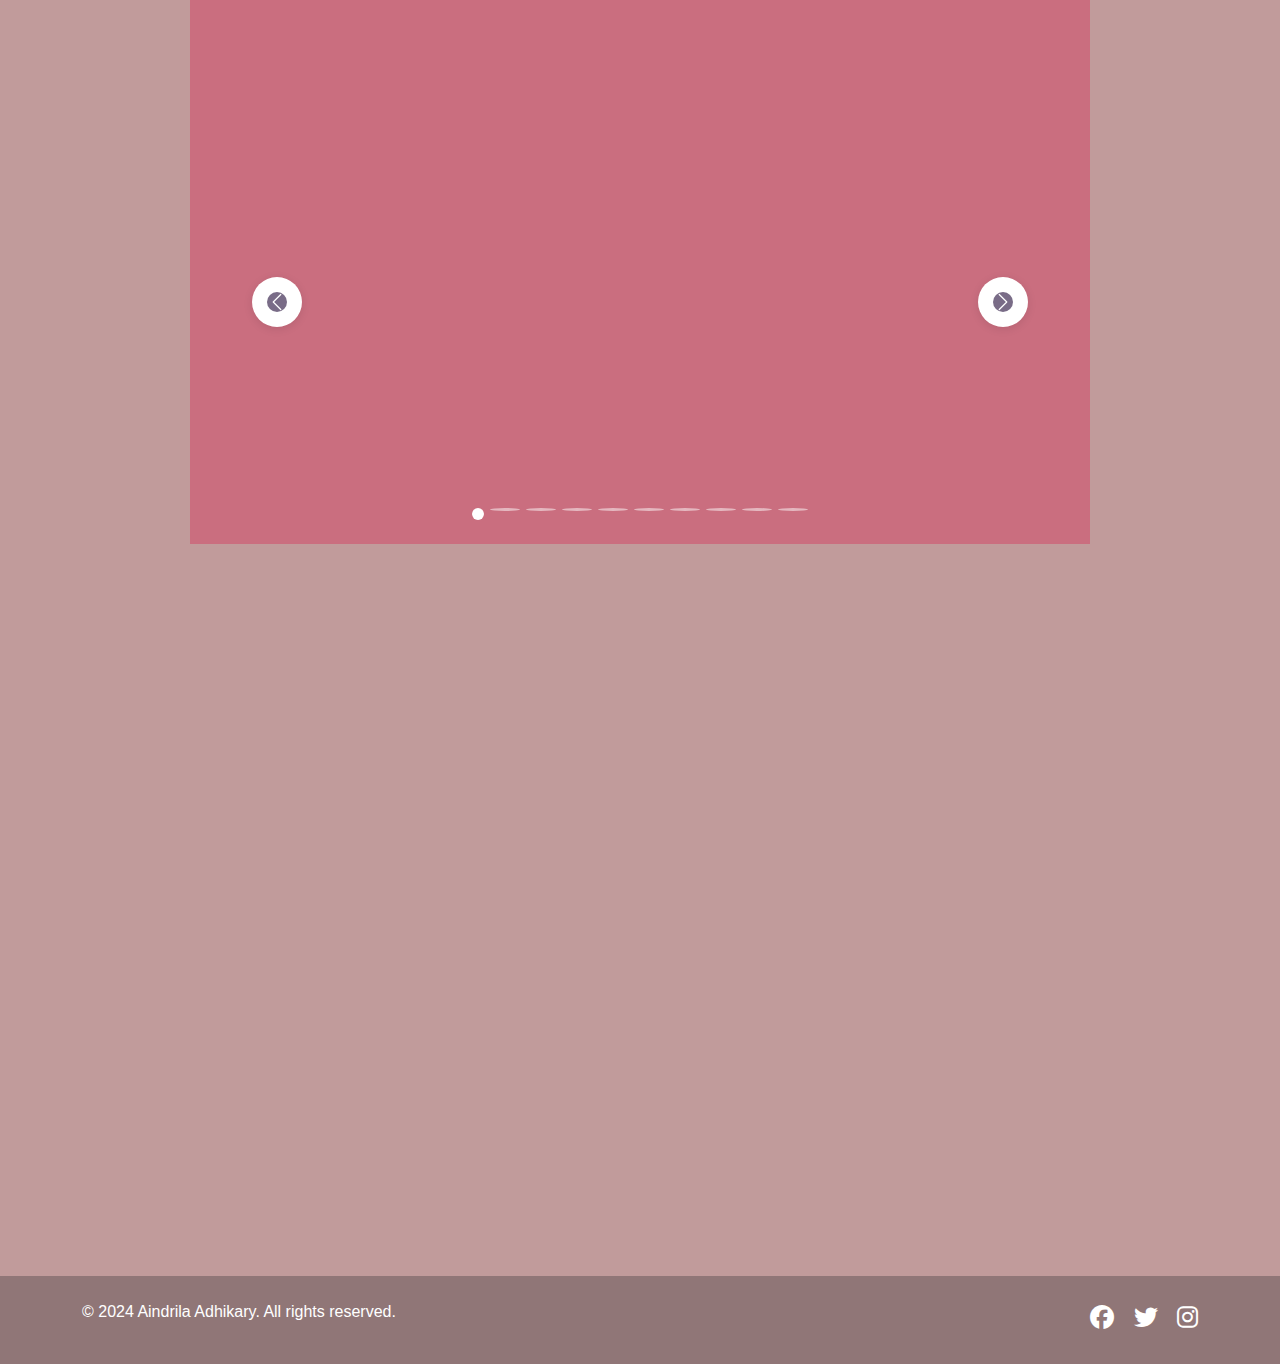
<file: Website portfolio.html>
<!DOCTYPE html>
<html lang="en">
<head>
    <meta charset="UTF-8">
    <meta name="viewport" content="width=device-width, initial-scale=1.0">
    <title>Aindrila Adhikary - Digital Marketing Manager</title>
    <!-- Bootstrap CSS -->
    <link href="https://cdn.jsdelivr.net/npm/bootstrap@5.3.0/dist/css/bootstrap.min.css" rel="stylesheet">
    <!-- Font Awesome -->
    <link rel="stylesheet" href="https://cdnjs.cloudflare.com/ajax/libs/font-awesome/6.4.0/css/all.min.css">
    <!-- AOS Animation -->
    <link href="https://unpkg.com/aos@2.3.1/dist/aos.css" rel="stylesheet">
    <!-- Custom CSS -->
    <link rel="stylesheet" href="styles.css">
</head>
<body>
    <!-- Navigation -->
    <nav class="navbar navbar-expand-lg navbar-dark fixed-top">
        <div class="container">
            <a class="navbar-brand" href="#">Aindrila Adhikary</a>
            <button class="navbar-toggler" type="button" data-bs-toggle="collapse" data-bs-target="#navbarNav">
                <span class="navbar-toggler-icon"></span>
            </button>
            <div class="collapse navbar-collapse" id="navbarNav">
                <ul class="navbar-nav ms-auto">
                    <li class="nav-item"><a class="nav-link" href="#home">Home</a></li>
                    <li class="nav-item"><a class="nav-link" href="about me">About Me</a></li>
                    <li class="nav-item"><a class="nav-link" href="#services">Services</a></li>
                    <li class="nav-item"><a class="nav-link" href="#portfolio">Portfolio</a></li>
                    <li class="nav-item"><a class="nav-link" href="#testimonials">Testimonials</a></li>
                    <li class="nav-item"><a class="nav-link" href="#contact">Contact</a></li>
                </ul>
            </div>
        </div>
    </nav>

    <!-- Hero Section -->
    <section id="home" class="hero-section">
        <div class="container">
            <div class="row align-items-center min-vh-100">
                <div class="col-lg-6" data-aos="fade-right">
                    <h1 class="display-4 fw-bold">Hi, I'm Aindrila</h1>
                    <p class="lead">I craft digital experiences that convert and create content that connects.</p>
                    <div class="hero-buttons">
                        <a href="#contact" class="btn btn-primary btn-lg me-4">Let's Work Together</a>
                        <a href="#portfolio" class="btn btn-outline-light btn-lg">View My Work</a>
                    </div>
                </div>
                <div class="col-lg-6" data-aos="fade-left">
                    <div class="hero-image">
                        <div class="profile-image-container">
                            <img src="drive icon.jpeg" alt="Aindrila Adhikary" class="img-fluid rounded-circle profile-image">
                        </div>
                        <div class="profile-links mt-4">
                            <a href="https://drive.google.com/drive/folders/1jjN2rc46idH9p00Fz3gHITw_F6dc3e-Z?usp=drive_link" class="btn btn-outline-light" target="_blank">
                                <i class="fab fa-google-drive me-2"></i>View My Portfolio
                            </a>
                        </div>
                    </div>
                </div>
            </div>
        </div>
    </section>

    <!-- About Me Section -->
    <section id="about" class="about-section py-5">
        <div class="container">
            <div class="row align-items-center">
                <div class="col-lg-6" data-aos="fade-right">
                    <h2 class="mb-4">About Me</h2>
                    <p class="lead">Hey there! I'm someone who gets way too excited about SEO and creating content that actually does something—whether that's ranking on Google or making someone pause their scroll for a second longer.</p>
                    <p>Life threw a bit of a plot twist my way, and I had to hit "pause" for a while due to a family health crisis. Think of it as an unexpected intermission in the movie of my life. But guess what? The sequel's here—and it's better, stronger, and fully caffeinated.</p>
                    <p>Now that the storm has passed, I'm back—with big ideas, fresh energy, and a solid to-do list of everything I missed (starting with chasing the things I'm truly passionate about). Let's just say: this comeback? It's personal.</p>
                    <p class="mt-4 mb-0">Signing off for now,<br>Aindrila Adhikary</p>
                </div>
                <div class="col-lg-6" data-aos="fade-left">
                    <div class="about-image">
                        <img src="ampic.jpeg" alt="Aindrila Adhikary" class="img-fluid rounded">
                    </div>
                </div>
            </div>
        </div>
    </section>

    <!-- Services Section -->
    <section id="services" class="services-section py-5">
        <div class="container">
            <h2 class="text-center mb-5" data-aos="fade-up">💼 What I Do</h2>
            <div class="row g-4">
                <div class="col-md-4" data-aos="fade-up" data-aos-delay="100">
                    <div class="service-card">
                        <div class="service-icon">
                            <i class="fas fa-paint-brush"></i>
                        </div>
                        <h3>✨ Banner Design</h3>
                        <p>Eye-catching and on-brand banners for social media and websites.</p>
                        <ul class="service-features">
                            <li>Instagram promotional banners</li>
                            <li>Highlight covers and story templates</li>
                            <li>Carousel post designs</li>
                        </ul>
                    </div>
                </div>
                <div class="col-md-4" data-aos="fade-up" data-aos-delay="200">
                    <div class="service-card">
                        <div class="service-icon">
                            <i class="fas fa-calendar-alt"></i>
                        </div>
                        <h3>📱 Social Media Strategy</h3>
                        <p>Strategic content planning that drives engagement and growth.</p>
                        <ul class="service-features">
                            <li>Content calendar planning</li>
                            <li>Caption + hashtag research</li>
                            <li>Post scheduling support</li>
                        </ul>
                    </div>
                </div>
                <div class="col-md-4" data-aos="fade-up" data-aos-delay="300">
                    <div class="service-card">
                        <div class="service-icon">
                            <i class="fas fa-pen-fancy"></i>
                        </div>
                        <h3>✍️ Content Writing</h3>
                        <p>Compelling content that resonates with your audience.</p>
                        <ul class="service-features">
                            <li>Social media captions</li>
                            <li>Blog posts</li>
                            <li>Micro-copy for banners</li>
                        </ul>
                    </div>
                </div>
            </div>
        </div>
    </section>

    <!-- Portfolio Section -->
    <section id="portfolio" class="portfolio-section py-5">
        <div class="container">
            <h2 class="text-center mb-5" data-aos="fade-up">🔗 My Work</h2>
            <div class="row g-4">
                <div class="col-12 text-center" data-aos="zoom-in">
                    <div class="portfolio-item">
                        <div class="portfolio-overlay">
                            <h4>My Portfolio Collection</h4>
                            <p>View my complete collection of work including banner designs, social media content, and more</p>
                        </div>
                        <img src="my work img.jpeg"Portfolio Collection" class="img-fluid">
                    </div>
                </div>
                <!-- Add more portfolio items as needed -->
            </div>
        </div>
    </section>

    <!-- Testimonials Section -->
    <section id="testimonials" class="testimonials-section py-5">
        <div class="container">
            <h2 class="text-center mb-5" data-aos="fade-up">🌟 Client Testimonials</h2>
            <div class="row justify-content-center">
                <div class="col-lg-10">
                    <div id="testimonialCarousel" class="carousel slide" data-bs-ride="carousel">
                        <div class="carousel-inner">
                            <div class="carousel-item active">
                                <div class="testimonial-item" data-aos="fade-up">
                                    <div class="testimonial-content">
                                        <div class="rating mb-2">⭐⭐⭐⭐⭐</div>
                                        <p>"Working with Aindrila Adhikary was an absolute pleasure! She revamped our social media presence and boosted engagement by 60% in just a few weeks. Highly recommend for anyone looking to grow online!"</p>
                                        <div class="testimonial-author">
                                            <h5>Priya Mehta</h5>
                                            <p>CEO, Glow Cosmetics</p>
                                        </div>
                                    </div>
                                </div>
                            </div>
                            
                            <div class="carousel-item">
                                <div class="testimonial-item">
                                    <div class="testimonial-content">
                                        <div class="rating mb-2">⭐⭐⭐⭐⭐</div>
                                        <p>"From content creation to strategy execution, Aindrila knows her craft. Her SEO optimization helped us rank on the first page of Google for multiple keywords."</p>
                                        <div class="testimonial-author">
                                            <h5>Daniel Roy</h5>
                                            <p>Founder, UrbanNest Interiors</p>
                                        </div>
                                    </div>
                                </div>
                            </div>

                            <div class="carousel-item">
                                <div class="testimonial-item">
                                    <div class="testimonial-content">
                                        <div class="rating mb-2">⭐⭐⭐⭐⭐</div>
                                        <p>"I handed over my brand's Instagram and the transformation was stunning. The banners, the captions, the consistency—it all looked so professional thanks to Aindrila Adhikary!"</p>
                                        <div class="testimonial-author">
                                            <h5>Aisha Verma</h5>
                                            <p>Lifestyle Blogger</p>
                                        </div>
                                    </div>
                                </div>
                            </div>

                            <div class="carousel-item">
                                <div class="testimonial-item">
                                    <div class="testimonial-content">
                                        <div class="rating mb-2">⭐⭐⭐⭐⭐</div>
                                        <p>"Her content calendar saved my life! I used to struggle with what to post every day, but Aindrila planned it all out so efficiently. Organized, creative, and reliable."</p>
                                        <div class="testimonial-author">
                                            <h5>Rishi Khanna</h5>
                                            <p>Small Business Owner</p>
                                        </div>
                                    </div>
                                </div>
                            </div>

                            <div class="carousel-item">
                                <div class="testimonial-item">
                                    <div class="testimonial-content">
                                        <div class="rating mb-2">⭐⭐⭐⭐⭐</div>
                                        <p>"Aindrila designed a logo for our brand that perfectly captured our essence. Sleek, modern, and unforgettable. Her eye for design is unmatched."</p>
                                        <div class="testimonial-author">
                                            <h5>Nina Das</h5>
                                            <p>Founder, Blissful Bakes</p>
                                        </div>
                                    </div>
                                </div>
                            </div>

                            <div class="carousel-item">
                                <div class="testimonial-item">
                                    <div class="testimonial-content">
                                        <div class="rating mb-2">⭐⭐⭐⭐⭐</div>
                                        <p>"I saw a real difference in brand awareness after Aindrila handled my off-page SEO. Backlinks, blog submissions, and directory listings were all done with care."</p>
                                        <div class="testimonial-author">
                                            <h5>Karan Shetty</h5>
                                            <p>Tech Blogger</p>
                                        </div>
                                    </div>
                                </div>
                            </div>

                            <div class="carousel-item">
                                <div class="testimonial-item">
                                    <div class="testimonial-content">
                                        <div class="rating mb-2">⭐⭐⭐⭐⭐</div>
                                        <p>"You can tell Aindrila Adhikary truly cares about your brand. She went the extra mile to understand my audience and created content that resonated deeply."</p>
                                        <div class="testimonial-author">
                                            <h5>Anjali Rao</h5>
                                            <p>Yoga Instructor</p>
                                        </div>
                                    </div>
                                </div>
                            </div>

                            <div class="carousel-item">
                                <div class="testimonial-item">
                                    <div class="testimonial-content">
                                        <div class="rating mb-2">⭐⭐⭐⭐⭐</div>
                                        <p>"I needed a quick turnaround on a PowerPoint pitch, and Aindrila nailed it with stunning visuals and clear messaging. Total lifesaver!"</p>
                                        <div class="testimonial-author">
                                            <h5>Manoj Jha</h5>
                                            <p>Startup Founder</p>
                                        </div>
                                    </div>
                                </div>
                            </div>

                            <div class="carousel-item">
                                <div class="testimonial-item">
                                    <div class="testimonial-content">
                                        <div class="rating mb-2">⭐⭐⭐⭐⭐</div>
                                        <p>"I was hesitant at first, but Aindrila delivered beyond expectations. The branding package was cohesive, stylish, and so me. Couldn't be happier."</p>
                                        <div class="testimonial-author">
                                            <h5>Sneha Kapoor</h5>
                                            <p>Fashion Coach</p>
                                        </div>
                                    </div>
                                </div>
                            </div>

                            <div class="carousel-item">
                                <div class="testimonial-item">
                                    <div class="testimonial-content">
                                        <div class="rating mb-2">⭐⭐⭐⭐⭐</div>
                                        <p>"If you want someone creative, responsive, and dedicated, Aindrila Adhikary is the one. She made my business feel like a priority every step of the way."</p>
                                        <div class="testimonial-author">
                                            <h5>Ravina Malhotra</h5>
                                            <p>Event Planner</p>
                                        </div>
                                    </div>
                                </div>
                            </div>
                        </div>
                        <button class="carousel-control-prev" type="button" data-bs-target="#testimonialCarousel" data-bs-slide="prev">
                            <span class="carousel-control-prev-icon" aria-hidden="true"></span>
                            <span class="visually-hidden">Previous</span>
                        </button>
                        <button class="carousel-control-next" type="button" data-bs-target="#testimonialCarousel" data-bs-slide="next">
                            <span class="carousel-control-next-icon" aria-hidden="true"></span>
                            <span class="visually-hidden">Next</span>
                        </button>
                        <div class="carousel-indicators">
                            <button type="button" data-bs-target="#testimonialCarousel" data-bs-slide-to="0" class="active" aria-current="true" aria-label="Slide 1"></button>
                            <button type="button" data-bs-target="#testimonialCarousel" data-bs-slide-to="1" aria-label="Slide 2"></button>
                            <button type="button" data-bs-target="#testimonialCarousel" data-bs-slide-to="2" aria-label="Slide 3"></button>
                            <button type="button" data-bs-target="#testimonialCarousel" data-bs-slide-to="3" aria-label="Slide 4"></button>
                            <button type="button" data-bs-target="#testimonialCarousel" data-bs-slide-to="4" aria-label="Slide 5"></button>
                            <button type="button" data-bs-target="#testimonialCarousel" data-bs-slide-to="5" aria-label="Slide 6"></button>
                            <button type="button" data-bs-target="#testimonialCarousel" data-bs-slide-to="6" aria-label="Slide 7"></button>
                            <button type="button" data-bs-target="#testimonialCarousel" data-bs-slide-to="7" aria-label="Slide 8"></button>
                            <button type="button" data-bs-target="#testimonialCarousel" data-bs-slide-to="8" aria-label="Slide 9"></button>
                            <button type="button" data-bs-target="#testimonialCarousel" data-bs-slide-to="9" aria-label="Slide 10"></button>
                        </div>
                    </div>
                </div>
            </div>
        </div>
    </section>

    <!-- Contact Section -->
    <section id="contact" class="contact-section py-5">
        <div class="container">
            <h2 class="text-center mb-5" data-aos="fade-up">📩 Let's Connect!</h2>
            <div class="row justify-content-center">
                <div class="col-lg-8">
                    <div class="contact-card" data-aos="fade-up">
                        <div class="contact-info">
                            <div class="contact-item">
                                <i class="fab fa-linkedin"></i>
                                <a href="https://www.linkedin.com/in/aindrila-adhikary/">LinkedIn Profile</a>
                            </div>
                            <div class="contact-item">
                                <i class="fas fa-envelope"></i>
                                <a href="mailto:Aindrila.Adhikary@gmail.com">Aindrila.Adhikary@gmail.com</a>
                            </div>
                            <div class="contact-item">
                                <i class="fas fa-briefcase"></i>
                                <a href="https://www.upwork.com/freelancers/~01f9f7fa03e6a2c906">Upwork Profile</a>
                            </div>
                        </div>
                        <form class="contact-form">
                            <div class="mb-3">
                                <input type="text" class="form-control" placeholder="Your Name" required>
                            </div>
                            <div class="mb-3">
                                <input type="email" class="form-control" placeholder="Your Email" required>
                            </div>
                            <div class="mb-3">
                                <textarea class="form-control" rows="5" placeholder="Your Message" required></textarea>
                            </div>
                            <button type="submit" class="btn btn-primary">Send Message</button>
                        </form>
                    </div>
                </div>
            </div>
        </div>
    </section>

    <!-- Footer -->
    <footer class="footer py-4">
        <div class="container">
            <div class="row">
                <div class="col-md-6">
                    <p>&copy; 2024 Aindrila Adhikary. All rights reserved.</p>
                </div>
                <div class="col-md-6 text-end">
                    <div class="social-links">
                        <a href="#https://www.facebook.com/aindrilla.adhikary"><i class="fab fa-facebook"></i></a>
                        <a href="#https://x.com/AindrillaAdhik1?t=XRWz7EocXwqwfy-sBsLf4w&s=08"><i class="fab fa-twitter"></i></a>
                        <a href="#https://www.instagram.com/aindrila_adhikary_?igsh=ZDU0bzk4OG90amUz"><i class="fab fa-instagram"></i></a>
                    </div>
                </div>
            </div>
        </div>
    </footer>

    <!-- Bootstrap JS -->
    <script src="https://cdn.jsdelivr.net/npm/bootstrap@5.3.0/dist/js/bootstrap.bundle.min.js"></script>
    <!-- AOS Animation -->
    <script src="https://unpkg.com/aos@2.3.1/dist/aos.js"></script>
    <!-- Custom JS -->
    <script src="script.js"></script>
</body>
</html>
</file>
<file: styles.css>
/* General Styles */
:root {
    --primary-color: #796c87;
    --secondary-color: #e4a6cc;
    --dark-color: #191c2049;
    --light-color: #ca6e7f;
    --gradient: linear-gradient(135deg, var(--primary-color), var(--secondary-color));
}

body {
    margin: 0;
    font-family: 'Poppins', sans-serif;
    background-color: #c19b9b;
    color: var(--dark-color);
    overflow-x: hidden;
}

/* Navigation */
.navbar {
    background: rgba(46, 40, 44, 0.95);
    backdrop-filter: blur(10px);
    box-shadow: 0 2px 10px rgba(0, 0, 0, 0.1);
    transition: all 0.3s ease;
}

.navbar-brand {
    font-weight: 600;
    color: var(--primary-color) !important;
}

.nav-link {
    font-weight: 500;
    color: var(--dark-color) !important;
    transition: color 0.3s ease;
}

.nav-link:hover {
    color: var(--primary-color) !important;
}

/* Hero Section */
.hero-section {
    background: var(--gradient);
    color: white;
    min-height: 100vh;
    padding-top: 80px;
}

.hero-image {
    position: relative;
    animation: float 6s ease-in-out infinite;
}

@keyframes float {
    0% { transform: translateY(0px); }
    50% { transform: translateY(-20px); }
    100% { transform: translateY(0px); }
}

.drive-logo {
    width: 150px;
    height: 150px;
    object-fit: contain;
    background: white;
    padding: 20px;
    border-radius: 15px;
    box-shadow: 0 5px 15px rgba(0, 0, 0, 0.1);
    transition: transform 0.3s ease;
}

.drive-logo:hover {
    transform: translateY(-5px);
}

.profile-image {
    width: 150px;
    height: 150px;
    object-fit: contain;
    transition: all 0.4s cubic-bezier(0.175, 0.885, 0.32, 1.275);
    margin: 0 auto;
    display: block;
    animation: fancy-float 6s ease-in-out infinite;
    filter: drop-shadow(0 5px 10px rgba(0, 0, 0, 0.3));
}

.profile-image:hover {
    transform: translateY(-10px) scale(1.1);
    filter: drop-shadow(0 10px 20px rgba(0, 0, 0, 0.4));
}

@keyframes fancy-float {
    0% { transform: translateY(0px) scale(1); }
    50% { transform: translateY(-15px) scale(1.02); }
    100% { transform: translateY(0px) scale(1); }
}

.profile-links {
    margin-top: 20px;
    text-align: center;
}

.profile-links .btn {
    transition: all 0.3s ease;
    backdrop-filter: blur(5px);
    background: rgba(255, 255, 255, 0.1);
    border: 1px solid rgba(255, 255, 255, 0.2);
}

.profile-links .btn:hover {
    background: rgba(255, 255, 255, 0.2);
    transform: translateY(-2px);
}

@media (max-width: 768px) {
    .drive-logo {
        width: 120px;
        height: 120px;
        padding: 15px;
    }
    
    .hero-section {
        padding-top: 100px;
        min-height: auto;
        padding-bottom: 40px;
    }
    
    .profile-image {
        width: 120px;
        height: 120px;
    }
}

/* Services Section */
.service-card {
    background: rgb(248, 245, 174);
    border-radius: 15px;
    padding: 30px;
    height: 100%;
    transition: transform 0.3s ease, box-shadow 0.3s ease;
    box-shadow: 0 5px 15px rgba(0, 0, 0, 0.1);
}

.service-card:hover {
    transform: translateY(-10px);
    box-shadow: 0 15px 30px rgba(0, 0, 0, 0.2);
}

.service-icon {
    font-size: 2.5rem;
    color: var(--primary-color);
    margin-bottom: 20px;
}

.service-features {
    list-style: none;
    padding-left: 0;
}

.service-features li {
    margin-bottom: 10px;
    padding-left: 20px;
    position: relative;
}

.service-features li:before {
    content: "✓";
    color: var(--primary-color);
    position: absolute;
    left: 0;
}

/* Portfolio Section */
.portfolio-item {
    position: relative;
    overflow: visible;
    border-radius: 15px;
    margin-bottom: 30px;
    transition: transform 0.4s cubic-bezier(0.175, 0.885, 0.32, 1.275);
    background-color: rgba(255, 255, 255, 0.1);
    backdrop-filter: blur(5px);
}

.portfolio-item:hover {
    transform: translateY(-10px) scale(1.03);
}

.portfolio-item img {
    display: block;
    width: 100%;
    height: auto;
    border-radius: 15px;
    transition: transform 0.4s ease, filter 0.4s ease;
    filter: drop-shadow(5px 8px 10px rgba(0, 0, 0, 0.2));
}

.portfolio-item:hover img {
    transform: scale(1.1);
    filter: drop-shadow(8px 12px 15px rgba(0, 0, 0, 0.25)) brightness(0.95);
}

.portfolio-overlay {
    position: absolute;
    top: 0;
    left: 0;
    width: 100%;
    height: 100%;
    background: linear-gradient(135deg, rgba(121, 108, 135, 0.85), rgba(228, 166, 204, 0.85));
    backdrop-filter: blur(3px);
    display: flex;
    flex-direction: column;
    justify-content: center;
    align-items: center;
    opacity: 0;
    transition: opacity 0.4s ease, transform 0.4s cubic-bezier(0.25, 0.46, 0.45, 0.94);
    transform: translateY(20px);
    color: white;
    padding: 20px;
    text-align: center;
    border-radius: 15px;
    pointer-events: none;
}

.portfolio-item:hover .portfolio-overlay {
    opacity: 1;
    transform: translateY(0);
    pointer-events: auto;
}

/* Testimonials Section */
.testimonials-section {
    background: var(--light-color);
    padding: 80px 0;
    position: relative;
}

.testimonial-item {
    background: white;
    border-radius: 20px;
    padding: 40px;
    margin: 20px auto;
    box-shadow: 0 10px 30px rgba(0, 0, 0, 0.1);
    max-width: 800px;
    transition: transform 0.3s ease, box-shadow 0.3s ease;
}

.testimonial-content {
    position: relative;
    padding: 20px;
}

.testimonial-content:before {
    content: '"';
    font-size: 6rem;
    color: var(--primary-color);
    opacity: 0.1;
    position: absolute;
    top: -30px;
    left: -20px;
    font-family: Georgia, serif;
}

.testimonial-content p {
    font-size: 1.1rem;
    line-height: 1.8;
    color: var(--dark-color);
    margin-bottom: 20px;
}

.testimonial-author {
    border-top: 1px solid rgba(0, 0, 0, 0.1);
    padding-top: 20px;
    margin-top: 20px;
}

.testimonial-author h5 {
    color: var(--primary-color);
    font-weight: 600;
    margin-bottom: 5px;
}

.testimonial-author p {
    color: #666;
    font-size: 0.9rem;
    margin: 0;
}

.rating {
    color: #ffd700;
    font-size: 1.2rem;
    letter-spacing: 2px;
}

/* Carousel Controls */
.carousel-control-prev,
.carousel-control-next {
    width: 50px;
    height: 50px;
    background: white;
    border-radius: 50%;
    opacity: 1;
    top: 50%;
    transform: translateY(-50%);
    box-shadow: 0 2px 10px rgba(0, 0, 0, 0.1);
}

.carousel-control-prev {
    left: -25px;
}

.carousel-control-next {
    right: -25px;
}

.carousel-control-prev-icon,
.carousel-control-next-icon {
    width: 20px;
    height: 20px;
    background-color: var(--primary-color);
    border-radius: 50%;
}

.carousel-indicators {
    bottom: -50px;
}

.carousel-indicators button {
    width: 10px;
    height: 10px;
    border-radius: 50%;
    background-color: var(--primary-color);
    opacity: 0.5;
    margin: 0 5px;
    transition: all 0.3s ease;
}

.carousel-indicators button.active {
    opacity: 1;
    width: 12px;
    height: 12px;
}

@media (max-width: 768px) {
    .testimonial-item {
        margin: 10px;
        padding: 20px;
    }
    
    .carousel-control-prev,
    .carousel-control-next {
        display: none;
    }
    
    .testimonial-content p {
        font-size: 1rem;
    }
}

/* Contact Section */
.contact-card {
    background: white;
    border-radius: 15px;
    padding: 40px;
    box-shadow: 0 5px 15px rgba(0, 0, 0, 0.1);
}

.contact-item {
    margin-bottom: 20px;
    display: flex;
    align-items: center;
}

.contact-item i {
    font-size: 1.5rem;
    color: var(--primary-color);
    margin-right: 15px;
    width: 30px;
}

.contact-form .form-control {
    border-radius: 10px;
    padding: 12px;
    border: 1px solid #ddd;
}

.contact-form .form-control:focus {
    border-color: var(--primary-color);
    box-shadow: 0 0 0 0.2rem rgba(75, 123, 236, 0.25);
}

/* Footer */
.footer {
    background: var(--dark-color);
    color: white;
}

.social-links a {
    color: white;
    font-size: 1.5rem;
    margin-left: 15px;
    transition: color 0.3s ease;
}

.social-links a:hover {
    color: var(--primary-color);
}

/* Buttons */
.btn-primary {
    background: var(--gradient);
    border: none;
    padding: 12px 30px;
    border-radius: 30px;
    font-weight: 500;
    transition: transform 0.3s ease;
}

.btn-primary:hover {
    transform: translateY(-3px);
}

.btn-outline-light {
    border: 2px solid white;
    padding: 12px 30px;
    border-radius: 30px;
    font-weight: 500;
    transition: all 0.3s ease;
}

.btn-outline-light:hover {
    background: white;
    color: var(--primary-color);
}

/* Animations */
[data-aos] {
    transition: opacity 0.5s ease, transform 0.5s ease;
}

[data-aos="fade-up"] {
    opacity: 0;
    transform: translateY(20px);
}

[data-aos].aos-animate {
    opacity: 1;
    transform: translateY(0);
}

/* Responsive Design */
@media (max-width: 768px) {
    .hero-section {
        text-align: center;
    }
    
    .hero-image {
        margin-top: 40px;
    }
    
    .service-card {
        margin-bottom: 30px;
    }
}

header {
  background: #e9ecef;
  padding: 4rem 2rem;
  text-align: center;
}

header h1 {
  font-size: 2.5rem;
  margin-bottom: 0.5rem;
}

header p {
  font-size: 1.2rem;
  max-width: 600px;
  margin: 0 auto;
}

section {
  padding: 2rem;
  max-width: 900px;
  margin: 0 auto;
}

h2 {
  font-size: 1.8rem;
  margin-bottom: 1rem;
  color: #4b6584;
}

.service {
  margin-bottom: 2rem;
}

ul {
  padding-left: 1.2rem;
}

.portfolio-links a {
  display: inline-block;
  margin-right: 1rem;
  text-decoration: none;
  color: #2d98da;
  margin-bottom: 0.5rem;
}

.contact {
  background-color: #f1f2f6;
  padding: 2rem;
  text-align: center;
}

.contact p, .contact a {
  font-size: 1rem;
  color: #34495e;
}

.cta-button {
  display: inline-block;
  padding: 0.7rem 1.5rem;
  background-color: #4b7bec;
  color: #fff;
  border-radius: 8px;
  text-decoration: none;
  margin-top: 1rem;
}

/* About Me Section Styles */
.about-section {
    background-color: #f8f9fa;
    padding: 100px 0;
}

.about-section h2 {
    color: #333;
    font-weight: 700;
    margin-bottom: 30px;
}

.about-section .lead {
    color: #666;
    font-size: 1.25rem;
    margin-bottom: 20px;
}

.about-section p {
    color: #666;
    margin-bottom: 15px;
    line-height: 1.8;
}

.skills h4 {
    color: #333;
    margin-bottom: 20px;
    font-weight: 600;
}

.skill-tags {
    display: flex;
    flex-wrap: wrap;
    gap: 10px;
}

.skill-tag {
    background-color: #e9ecef;
    color: #495057;
    padding: 8px 15px;
    border-radius: 20px;
    font-size: 0.9rem;
    transition: all 0.3s ease;
}

.skill-tag:hover {
    background-color: #dee2e6;
    transform: translateY(-2px);
}

.about-image {
    position: relative;
    overflow: hidden;
    border-radius: 10px;
    box-shadow: 0 10px 30px rgba(0, 0, 0, 0.1);
}

.about-image img {
    transition: transform 0.3s ease;
}

.about-image:hover img {
    transform: scale(1.05);
}
</file>
